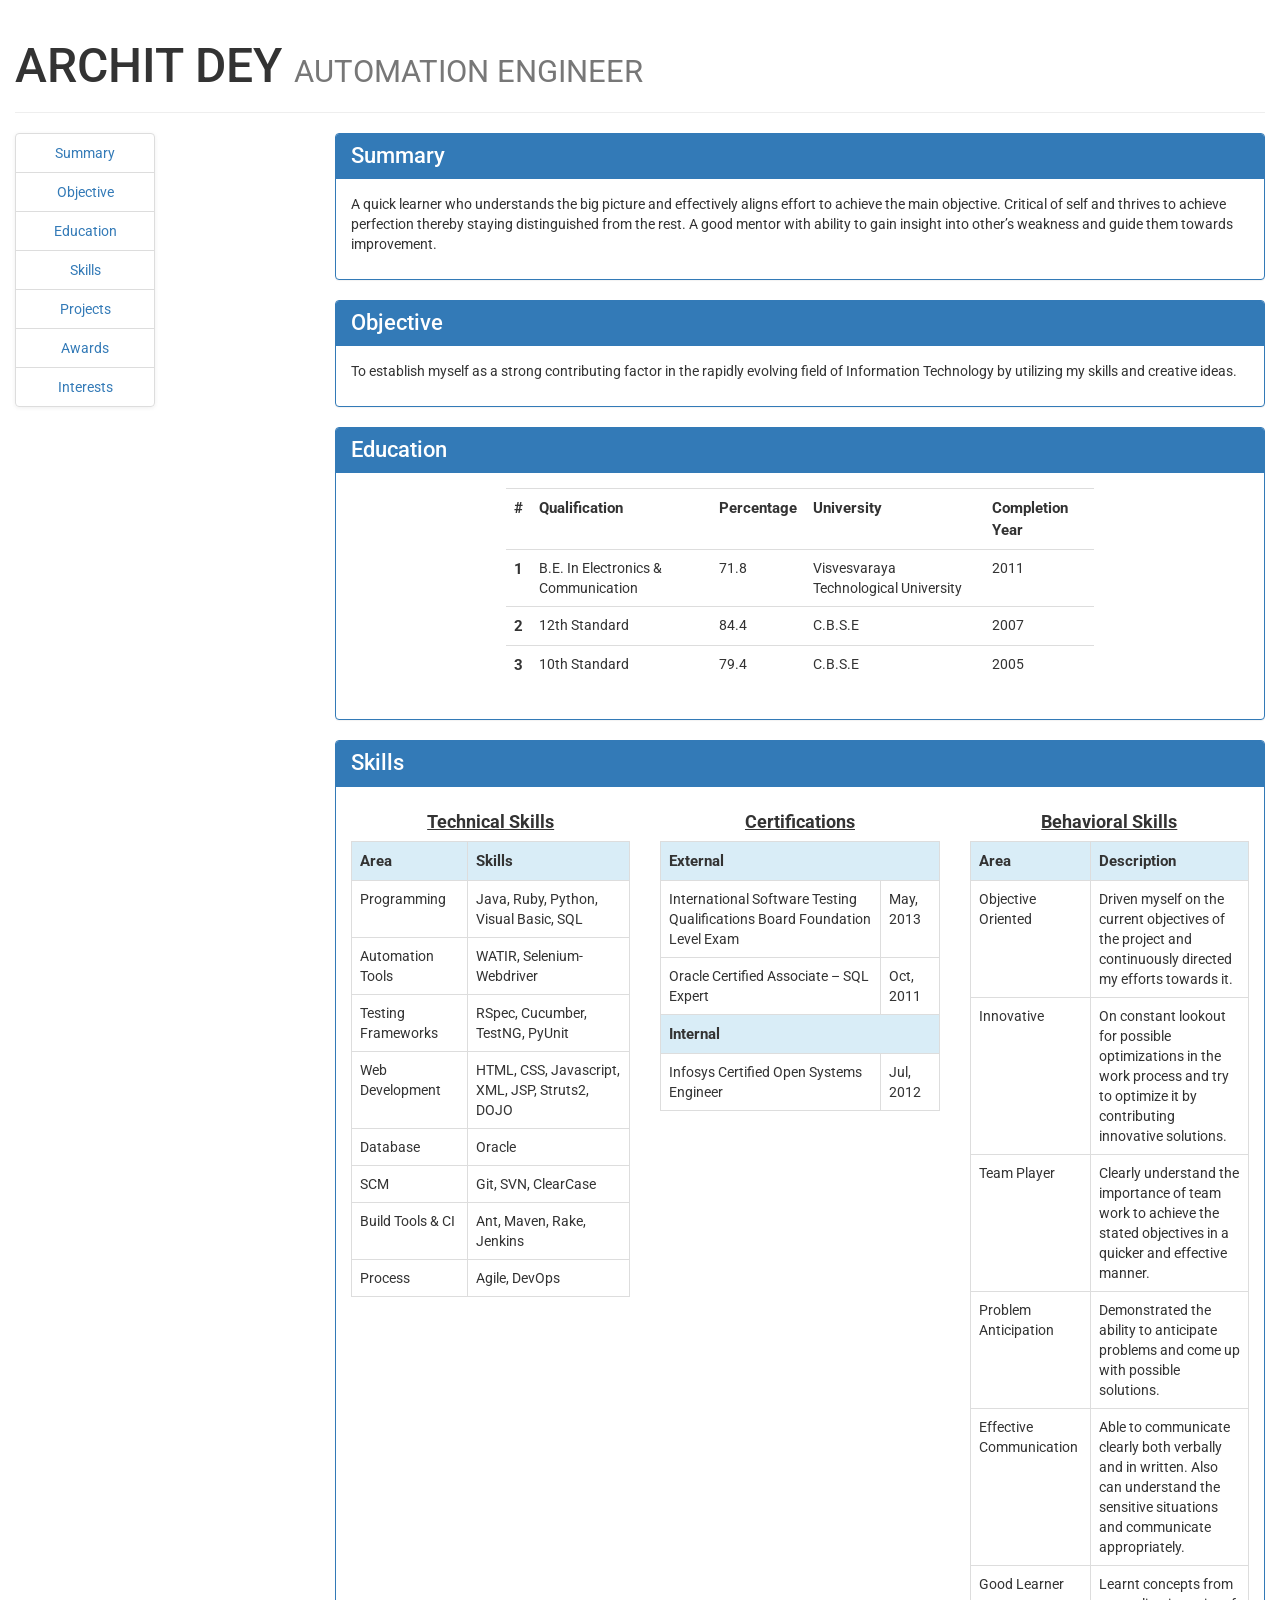
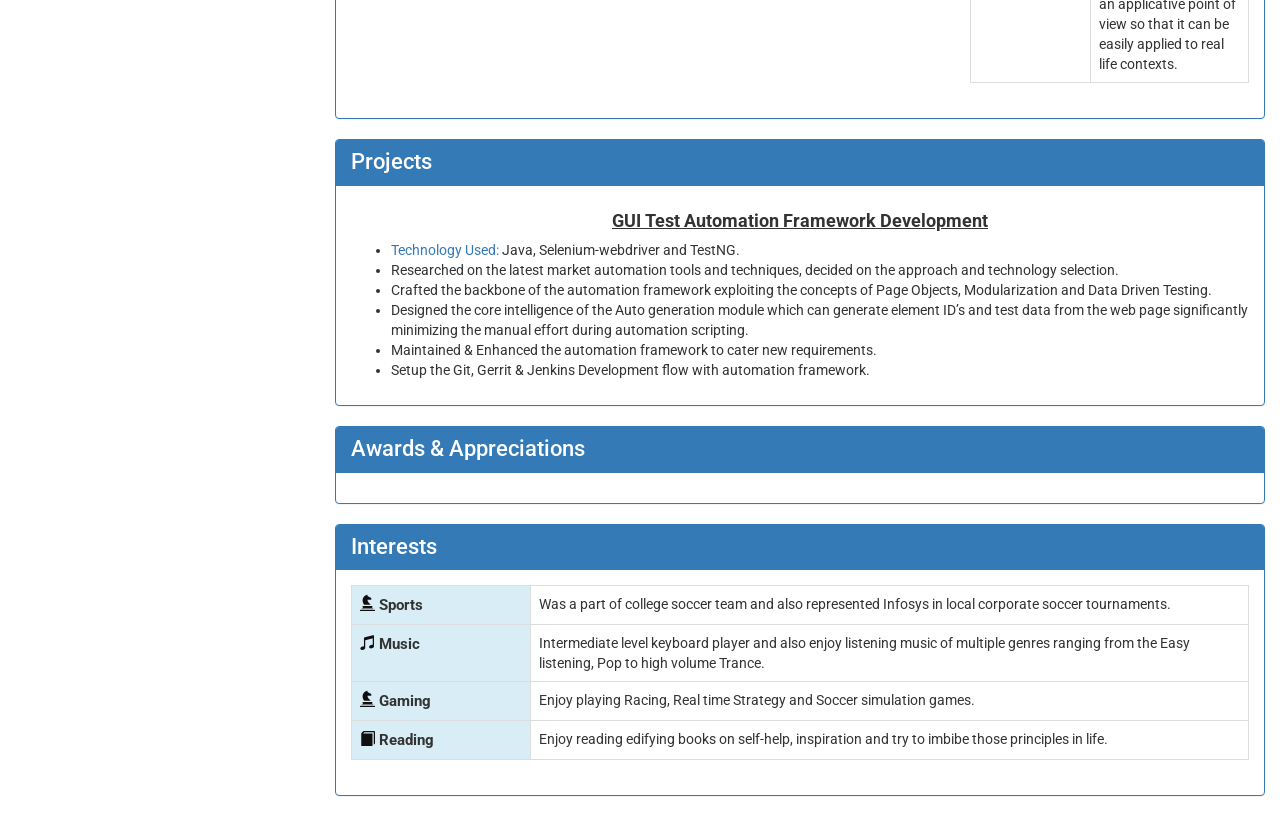
<file: index.html>
<!DOCTYPE html>
<!--
To change this license header, choose License Headers in Project Properties.
To change this template file, choose Tools | Templates
and open the template in the editor.
-->
<html>
    <head>
        <title>My CV</title>
        <meta charset="UTF-8">
        <meta name="viewport" content="width=device-width, initial-scale=1.0">
        <link href='http://fonts.googleapis.com/css?family=Roboto' rel='stylesheet' type='text/css'>
        <link rel="stylesheet" href="http://maxcdn.bootstrapcdn.com/bootstrap/3.3.4/css/bootstrap.min.css">
        <script src="http://ajax.aspnetcdn.com/ajax/jQuery/jquery-1.11.2.min.js"></script>
        <script src="js/custom.js"></script>
        <style type="text/css">
            .panel-title {
                font-size: 22px;
            }

            body {
                font-family: 'Roboto', sans-serif;
            }

            h1 {
                font-size: 48px;
                text-transform: uppercase;
            }
            h4 {
                text-align: center;
                font-weight: bold;
                text-decoration: underline;
            }

            table[class *= 'with-side-header'] th{
                width: 20%;
            }
            table th {
                font-size: 1.1em;
            }

            .glyphicon {
                color:#0f0f0f;
            }

            /* Sidebar Styles */
            ul.nav-tabs{
                width: 140px;
                margin-top: 0px;
                border-radius: 4px;
                border: 1px solid #ddd;
                box-shadow: 0 1px 4px rgba(0, 0, 0, 0.067);
            }
            ul.nav-tabs li{
                margin: 0;
                border-top: 1px solid #ddd;
                text-align: center;
            }
            ul.nav-tabs li:first-child{
                border-top: none;
            }
            ul.nav-tabs li a{
                margin: 0;
                padding: 8px 16px;
                border-radius: 0;
            }
            ul.nav-tabs li.active a, ul.nav-tabs li.active a:hover{
                color: #fff;
                background: #0088cc;
                border: 1px solid #0088cc;
            }
            ul.nav-tabs li:first-child a{
                border-radius: 4px 4px 0 0;
            }
            ul.nav-tabs li:last-child a{
                border-radius: 0 0 4px 4px;
            }
            ul.nav-tabs.affix{
                top: 30px; /* Set the top position of pinned element */
            }
        </style>
        <script type="text/javascript">
            $(document).ready(function () {
                $("#myNav").affix({
                    offset: {
                        top: 100
                    }
                });
            });
        </script>
    </head>

    <body data-spy="scroll" data-target="#myScrollspy">
        <div class="container-fluid">
            <nav class="navbar navbar-default visible-xs" role="navigation">
                <div class="navbar-header" >
                    <button type="button" class="navbar-toggle collapsed" data-toggle="collapse" data-target="#collapse">
                        <span class="sr-only">Toggle navigation</span>
                        <span class="glyphicon glyphicon-menu-down"></span>
                    </button>
                    <span class="navbar-brand">Contents</span>
                </div>
                <div class="collapse navbar-collapse" id="collapse">
                    <ul class="nav navbar-nav">
                        <li><a href="#Summary">Summary</a></li>
                        <li><a href="#Objective">Objective</a></li>
                        <li><a href="#Education">Education</a></li>
                        <li><a href="#Skills">Skills</a></li>
                        <li><a href="#Projects">Projects</a></li>
                        <li><a href="#Awards">Awards</a></li>
                        <li><a href="#Interests">Interests</a></li>  
                    </ul>   
                </div>
            </nav>
            <header class="page-header">
                <h1>Archit Dey <small>Automation Engineer</small></h1>
            </header>
            <div class="row">
                <aside class="col-sm-2 hidden-xs" id="myScrollspy">
                    <ul class="nav nav-tabs nav-stacked" id="myNav">
                        <li><a href="#Summary">Summary</a></li>
                        <li><a href="#Objective">Objective</a></li>
                        <li><a href="#Education">Education</a></li>
                        <li><a href="#Skills">Skills</a></li>
                        <li><a href="#Projects">Projects</a></li>
                        <li><a href="#Awards">Awards</a></li>
                        <li><a href="#Interests">Interests</a></li>
                    </ul>
                </aside>

                <div class="col-sm-9 pull-right">
                    <section>
                        <div class="panel panel-primary">
                            <div class="panel-heading">
                                <h2 id="Summary" class="panel-title">Summary</h2>
                            </div>
                            <div class="panel-body">
                                <p>A quick learner who understands the big picture and effectively aligns effort to achieve the main
                                    objective. Critical of self and thrives to achieve perfection thereby staying distinguished from
                                    the rest. A good mentor with ability to gain insight into other’s weakness and guide them
                                    towards improvement.
                                </p>
                            </div>
                        </div>

                    </section>
                    <section>
                        <div class="panel panel-primary">
                            <div class="panel-heading">
                                <h2 id="Objective" class="panel-title">Objective</h2>
                            </div>
                            <div class="panel-body">
                                <p>To establish myself as a strong contributing factor in the rapidly evolving field of Information
                                    Technology by utilizing my skills and creative ideas.
                                </p>
                            </div>
                        </div>
                    </section>
                    <section>
                        <div class="panel panel-primary">
                            <div class="panel-heading">
                                <h2 id="Education" class="panel-title">Education</h2>
                            </div>
                            <div class="panel-body">
                                <div class="row">
                                    <div class="col-md-8 col-md-offset-2 col-xs-12">
                                        <!--<div class="table-responsive">-->
                                        <table class="table">
                                            <tr><th>#</th><th>Qualification</th><th>Percentage</th><th>University<span class="visible-xs">,Year</span></th><th class="hidden-xs">Completion Year</th></tr>
                                            <tr><th>1</th><td>B.E. In Electronics & Communication</td><td>71.8</td><td>Visvesvaraya Technological University<span class="visible-xs">, 2011</span></td><td class="hidden-xs">2011</td></tr>
                                            <tr><th>2</th><td>12th Standard</td><td>84.4</td><td>C.B.S.E<span class="visible-xs">, 2007</span></td><td class="hidden-xs">2007</td></tr>
                                            <tr><th>3</th><td>10th Standard</td><td>79.4</td><td>C.B.S.E<span class="visible-xs">, 2005</span></td><td class="hidden-xs">2005</td></tr>
                                        </table>
                                        <!--</div>-->
                                    </div>
                                </div>
                            </div>
                        </div>
                    </section>
                    <section>
                        <div class="panel panel-primary">
                            <div class="panel-heading">
                                <h2 id="Skills" class="panel-title">Skills</h2>
                            </div>
                            <div class="panel-body">

                                <div class="row">

                                    <div class="col-md-6 col-lg-4">
                                        <h4>Technical Skills</h4>
                                        <table class="table table-bordered">
                                            <tr class="info"><th>Area</th><th>Skills</th></tr>
                                            <tr><td>Programming</td><td>Java, Ruby, Python, Visual Basic, SQL</td></tr>
                                            <tr><td>Automation Tools</td><td>WATIR, Selenium-Webdriver</td></tr>
                                            <tr><td>Testing Frameworks</td><td>RSpec, Cucumber, TestNG, PyUnit</td></tr>
                                            <tr><td>Web Development</td><td>HTML, CSS, Javascript, XML, JSP, Struts2, DOJO </td></tr>
                                            <tr><td>Database</td><td>Oracle</td></tr>
                                            <tr><td>SCM</td><td>Git, SVN, ClearCase</td></tr>
                                            <tr><td>Build Tools & CI</td><td>Ant, Maven, Rake, Jenkins</td></tr>
                                            <tr><td>Process</td><td>Agile, DevOps</td></tr>
                                        </table>
                                    </div>
                                    <div class="col-md-6 col-lg-4">
                                        <h4>Certifications</h4>
                                        <table class="table table-bordered">
                                            <tr class="info"><th colspan="2">External</th></tr>
                                            <tr><td>International Software Testing Qualifications Board Foundation Level Exam</td><td>May, 2013</td></tr>
                                            <tr><td>Oracle Certified Associate – SQL Expert</td><td>Oct, 2011</td></tr>
                                            <tr class="info"><th colspan="2">Internal</th></tr>
                                            <tr><td>Infosys Certified Open Systems Engineer</td><td>Jul, 2012</td></tr>
                                        </table>
                                    </div>
                                    <div class="clearfix visible-md-block"></div>
                                    <div class="col-md-8 col-md-offset-2 col-lg-4 col-lg-offset-0">
                                        <h4>Behavioral Skills</h4>
                                        <table class="table table-bordered">
                                            <tr class="info"><th>Area</th><th>Description</th></tr>
                                            <tr><td>Objective Oriented</td><td>Driven myself on the current objectives of the project and continuously directed my efforts towards it.</td></tr>
                                            <tr><td>Innovative</td><td>On constant lookout for possible optimizations in the work process and try to optimize it by contributing innovative solutions.</td></tr>
                                            <tr><td>Team Player</td><td>Clearly understand the importance of team work to achieve the stated objectives in a quicker and effective manner.</td></tr>
                                            <tr><td>Problem Anticipation</td><td>Demonstrated the ability to anticipate problems and come up with possible solutions.</td></tr>
                                            <tr><td>Effective Communication</td><td>Able to communicate clearly both verbally and in written. Also can understand the sensitive situations and communicate appropriately.</td></tr>
                                            <tr><td>Good Learner</td><td>Learnt concepts from an applicative point of view so that it can be easily applied to real life contexts.</td></tr>
                                        </table>
                                    </div>
                                </div>
                            </div>
                        </div>
                    </section>
                    <section>
                        <div class="panel panel-primary">
                            <div class="panel-heading">
                                <h2 id="Projects" class="panel-title">Projects</h2>
                            </div>
                            <div class="panel-body">
                                <h4>GUI Test Automation Framework Development</h4>
                                <ul>
                                    <li><span class="text-primary">Technology Used:</span> Java, Selenium-webdriver and TestNG.</li>
                                    <li>Researched on the latest market automation tools and techniques, decided on the approach and technology selection.</li>
                                    <li>Crafted the backbone of the automation framework exploiting the concepts of Page Objects, Modularization and Data Driven Testing.</li>
                                    <li>Designed the core intelligence of the Auto generation module which can generate element ID’s and test data from the web page significantly minimizing the manual effort during automation scripting.</li>
                                    <li>Maintained & Enhanced the automation framework to cater new requirements.</li>
                                    <li>Setup the Git, Gerrit & Jenkins Development flow with automation framework.</li>                           
                                </ul>
                            </div>
                        </div>
                    </section>
                    <section>
                        <div class="panel panel-primary">
                            <div class="panel-heading">
                                <h2 id="Awards" class="panel-title">Awards & Appreciations</h2>
                            </div>
                            <div class="panel-body">

                            </div>
                        </div>
                    </section>
                    <section>
                        <div class="panel panel-primary">
                            <div class="panel-heading">
                                <h2 id="Interests" class="panel-title">Interests</h2>
                            </div>
                            <div class="panel-body">
                                <table class="table table-bordered with-side-header">
                                    <tr><th class="info"><span class="glyphicon glyphicon-knight"></span> Sports  </th><td>Was a part of college soccer team and also represented Infosys in local corporate soccer tournaments. </td></tr>
                                    <tr><th class="info"><span class="glyphicon glyphicon-music"></span> Music  </th><td>Intermediate level keyboard player and also enjoy listening music of multiple genres ranging from the Easy listening, Pop to high volume Trance. </td></tr>
                                    <tr><th class="info"><span class="glyphicon glyphicon-knight"></span> Gaming  </th><td>Enjoy playing Racing, Real time Strategy and Soccer simulation games.</td></tr>
                                    <tr><th class="info"><span class="glyphicon glyphicon-book"></span> Reading  </th><td>Enjoy reading edifying books on self-help, inspiration and try to imbibe those principles in life.</td></tr>
                                </table>
                            </div>
                        </div>
                    </section>
                </div>
            </div>
        </div>
        <script src="http://maxcdn.bootstrapcdn.com/bootstrap/3.3.4/js/bootstrap.min.js"></script>

    </body>
</html>
</file>
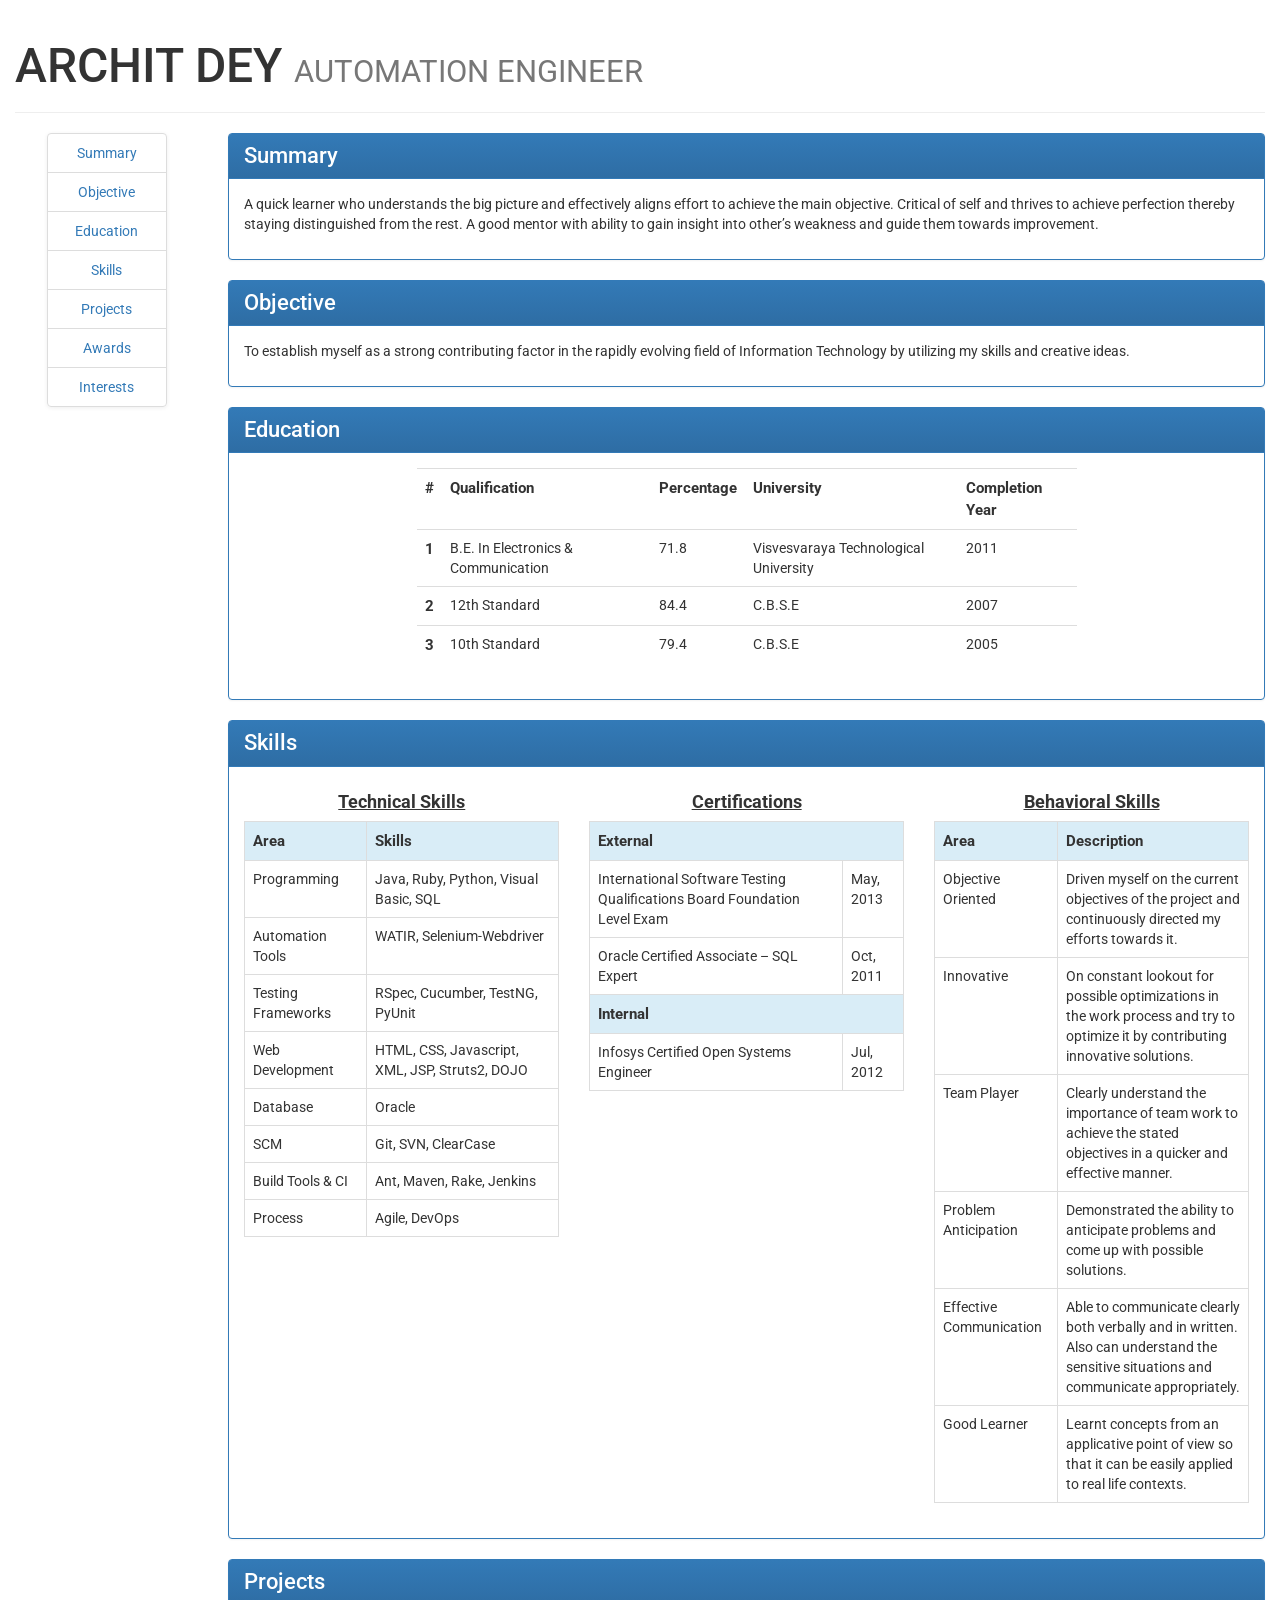
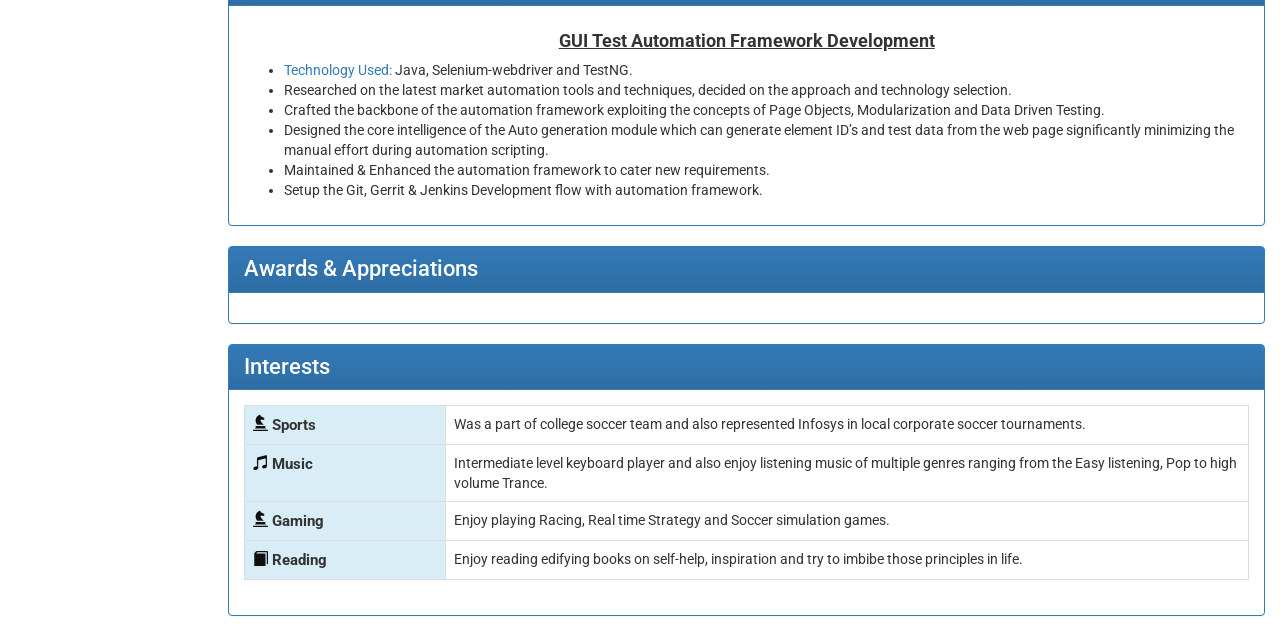
<file: Me.html>
<!DOCTYPE html>
<!--
To change this license header, choose License Headers in Project Properties.
To change this template file, choose Tools | Templates
and open the template in the editor.
-->
<html>
    <head>
        <title>My CV</title>
        <meta charset="UTF-8">
        <meta name="viewport" content="width=device-width, initial-scale=1.0">
        <link href='http://fonts.googleapis.com/css?family=Roboto' rel='stylesheet' type='text/css'>
        <link href="css/bootstrap.min.css" rel="stylesheet">
        <link href="css/bootstrap-theme.min.css" rel="stylesheet">
        <link href="css/custom.css" rel="stylesheet">
        <script src="js/jquery.js"></script>
        <script src="js/custom.js"></script>
    </head>
    <body data-spy="scroll" data-target="#myScrollspy">
        <div class="container-fluid">
            <nav class="navbar navbar-default visible-xs" role="navigation">
                <div class="navbar-header" >
                    <button type="button" class="navbar-toggle collapsed" data-toggle="collapse" data-target="#collapse">
                        <span class="sr-only">Toggle navigation</span>
                        <span class="glyphicon glyphicon-menu-down"></span>
                    </button>
                    <span class="navbar-brand">Contents</span>
                </div>
                <div class="collapse navbar-collapse" id="collapse">
                    <ul class="nav navbar-nav">
                        <li><a href="#Summary">Summary</a></li>
                        <li><a href="#Objective">Objective</a></li>
                        <li><a href="#Education">Education</a></li>
                        <li><a href="#Skills">Skills</a></li>
                        <li><a href="#Projects">Projects</a></li>
                        <li><a href="#Awards">Awards</a></li>
                        <li><a href="#Interests">Interests</a></li>  
                    </ul>   
                </div>
            </nav>
            <header class="page-header">
                <h1>Archit Dey <small>Automation Engineer</small></h1>
            </header>
            <div class="row">
                <aside class="col-md-2 visible-md visible-lg " id="myScrollspy">
                    <ul class="nav nav-tabs nav-stacked" id="myNav">
                        <li><a href="#Summary">Summary</a></li>
                        <li><a href="#Objective">Objective</a></li>
                        <li><a href="#Education">Education</a></li>
                        <li><a href="#Skills">Skills</a></li>
                        <li><a href="#Projects">Projects</a></li>
                        <li><a href="#Awards">Awards</a></li>
                        <li><a href="#Interests">Interests</a></li>
                    </ul>
                </aside>

                <div class="col-md-10">
                    <section>
                        <div class="panel panel-primary">
                            <div class="panel-heading">
                                <h2 id="Summary" class="panel-title">Summary</h2>
                            </div>
                            <div class="panel-body">
                                <p>A quick learner who understands the big picture and effectively aligns effort to achieve the main
                                    objective. Critical of self and thrives to achieve perfection thereby staying distinguished from
                                    the rest. A good mentor with ability to gain insight into other’s weakness and guide them
                                    towards improvement.
                                </p>
                            </div>
                        </div>

                    </section>
                    <section>
                        <div class="panel panel-primary">
                            <div class="panel-heading">
                                <h2 id="Objective" class="panel-title">Objective</h2>
                            </div>
                            <div class="panel-body">
                                <p>To establish myself as a strong contributing factor in the rapidly evolving field of Information
                                    Technology by utilizing my skills and creative ideas.
                                </p>
                            </div>
                        </div>
                    </section>
                    <section>
                        <div class="panel panel-primary">
                            <div class="panel-heading">
                                <h2 id="Education" class="panel-title">Education</h2>
                            </div>
                            <div class="panel-body">
                                <div class="row">
                                    <div class="col-md-8 col-md-offset-2 col-xs-12">
                                        <!--<div class="table-responsive">-->
                                        <table class="table">
                                            <tr><th>#</th><th>Qualification</th><th>Percentage</th><th>University<span class="visible-xs">,Year</span></th><th class="hidden-xs">Completion Year</th></tr>
                                            <tr><th>1</th><td>B.E. In Electronics & Communication</td><td>71.8</td><td>Visvesvaraya Technological University<span class="visible-xs">, 2011</span></td><td class="hidden-xs">2011</td></tr>
                                            <tr><th>2</th><td>12th Standard</td><td>84.4</td><td>C.B.S.E<span class="visible-xs">, 2007</span></td><td class="hidden-xs">2007</td></tr>
                                            <tr><th>3</th><td>10th Standard</td><td>79.4</td><td>C.B.S.E<span class="visible-xs">, 2005</span></td><td class="hidden-xs">2005</td></tr>
                                        </table>
                                        <!--</div>-->
                                    </div>
                                </div>
                            </div>
                        </div>
                    </section>
                    <section>
                        <div class="panel panel-primary">
                            <div class="panel-heading">
                                <h2 id="Skills" class="panel-title">Skills</h2>
                            </div>
                            <div class="panel-body">

                                <div class="row">

                                    <div class="col-md-6 col-lg-4">
                                        <h4>Technical Skills</h4>
                                        <table class="table table-bordered">
                                            <tr class="info"><th>Area</th><th>Skills</th></tr>
                                            <tr><td>Programming</td><td>Java, Ruby, Python, Visual Basic, SQL</td></tr>
                                            <tr><td>Automation Tools</td><td>WATIR, Selenium-Webdriver</td></tr>
                                            <tr><td>Testing Frameworks</td><td>RSpec, Cucumber, TestNG, PyUnit</td></tr>
                                            <tr><td>Web Development</td><td>HTML, CSS, Javascript, XML, JSP, Struts2, DOJO </td></tr>
                                            <tr><td>Database</td><td>Oracle</td></tr>
                                            <tr><td>SCM</td><td>Git, SVN, ClearCase</td></tr>
                                            <tr><td>Build Tools & CI</td><td>Ant, Maven, Rake, Jenkins</td></tr>
                                            <tr><td>Process</td><td>Agile, DevOps</td></tr>
                                        </table>
                                    </div>
                                    <div class="col-md-6 col-lg-4">
                                        <h4>Certifications</h4>
                                        <table class="table table-bordered">
                                            <tr class="info"><th colspan="2">External</th></tr>
                                            <tr><td>International Software Testing Qualifications Board Foundation Level Exam</td><td>May, 2013</td></tr>
                                            <tr><td>Oracle Certified Associate – SQL Expert</td><td>Oct, 2011</td></tr>
                                            <tr class="info"><th colspan="2">Internal</th></tr>
                                            <tr><td>Infosys Certified Open Systems Engineer</td><td>Jul, 2012</td></tr>
                                        </table>
                                    </div>
                                    <div class="clearfix visible-md-block"></div>
                                    <div class="col-md-8 col-md-offset-2 col-lg-4 col-lg-offset-0">
                                        <h4>Behavioral Skills</h4>
                                        <table class="table table-bordered">
                                            <tr class="info"><th>Area</th><th>Description</th></tr>
                                            <tr><td>Objective Oriented</td><td>Driven myself on the current objectives of the project and continuously directed my efforts towards it.</td></tr>
                                            <tr><td>Innovative</td><td>On constant lookout for possible optimizations in the work process and try to optimize it by contributing innovative solutions.</td></tr>
                                            <tr><td>Team Player</td><td>Clearly understand the importance of team work to achieve the stated objectives in a quicker and effective manner.</td></tr>
                                            <tr><td>Problem Anticipation</td><td>Demonstrated the ability to anticipate problems and come up with possible solutions.</td></tr>
                                            <tr><td>Effective Communication</td><td>Able to communicate clearly both verbally and in written. Also can understand the sensitive situations and communicate appropriately.</td></tr>
                                            <tr><td>Good Learner</td><td>Learnt concepts from an applicative point of view so that it can be easily applied to real life contexts.</td></tr>
                                        </table>
                                    </div>
                                </div>
                            </div>
                        </div>
                    </section>
                    <section>
                        <div class="panel panel-primary">
                            <div class="panel-heading">
                                <h2 id="Projects" class="panel-title">Projects</h2>
                            </div>
                            <div class="panel-body">
                                <h4>GUI Test Automation Framework Development</h4>
                                <ul>
                                    <li><span class="text-primary">Technology Used:</span> Java, Selenium-webdriver and TestNG.</li>
                                    <li>Researched on the latest market automation tools and techniques, decided on the approach and technology selection.</li>
                                    <li>Crafted the backbone of the automation framework exploiting the concepts of Page Objects, Modularization and Data Driven Testing.</li>
                                    <li>Designed the core intelligence of the Auto generation module which can generate element ID’s and test data from the web page significantly minimizing the manual effort during automation scripting.</li>
                                    <li>Maintained & Enhanced the automation framework to cater new requirements.</li>
                                    <li>Setup the Git, Gerrit & Jenkins Development flow with automation framework.</li>                           
                                </ul>
                            </div>
                        </div>
                    </section>
                    <section>
                        <div class="panel panel-primary">
                            <div class="panel-heading">
                                <h2 id="Awards" class="panel-title">Awards & Appreciations</h2>
                            </div>
                            <div class="panel-body">

                            </div>
                        </div>
                    </section>
                    <section>
                        <div class="panel panel-primary">
                            <div class="panel-heading">
                                <h2 id="Interests" class="panel-title">Interests</h2>
                            </div>
                            <div class="panel-body">
                                <table class="table table-bordered with-side-header">
                                    <tr><th class="info"><span class="glyphicon glyphicon-knight"></span> Sports  </th><td>Was a part of college soccer team and also represented Infosys in local corporate soccer tournaments. </td></tr>
                                    <tr><th class="info"><span class="glyphicon glyphicon-music"></span> Music  </th><td>Intermediate level keyboard player and also enjoy listening music of multiple genres ranging from the Easy listening, Pop to high volume Trance. </td></tr>
                                    <tr><th class="info"><span class="glyphicon glyphicon-knight"></span> Gaming  </th><td>Enjoy playing Racing, Real time Strategy and Soccer simulation games.</td></tr>
                                    <tr><th class="info"><span class="glyphicon glyphicon-book"></span> Reading  </th><td>Enjoy reading edifying books on self-help, inspiration and try to imbibe those principles in life.</td></tr>
                                </table>
                            </div>
                        </div>
                    </section>
                </div>
            </div>
        </div>
        <script src="js/bootstrap.min.js"></script>

    </body>
</html>
</file>
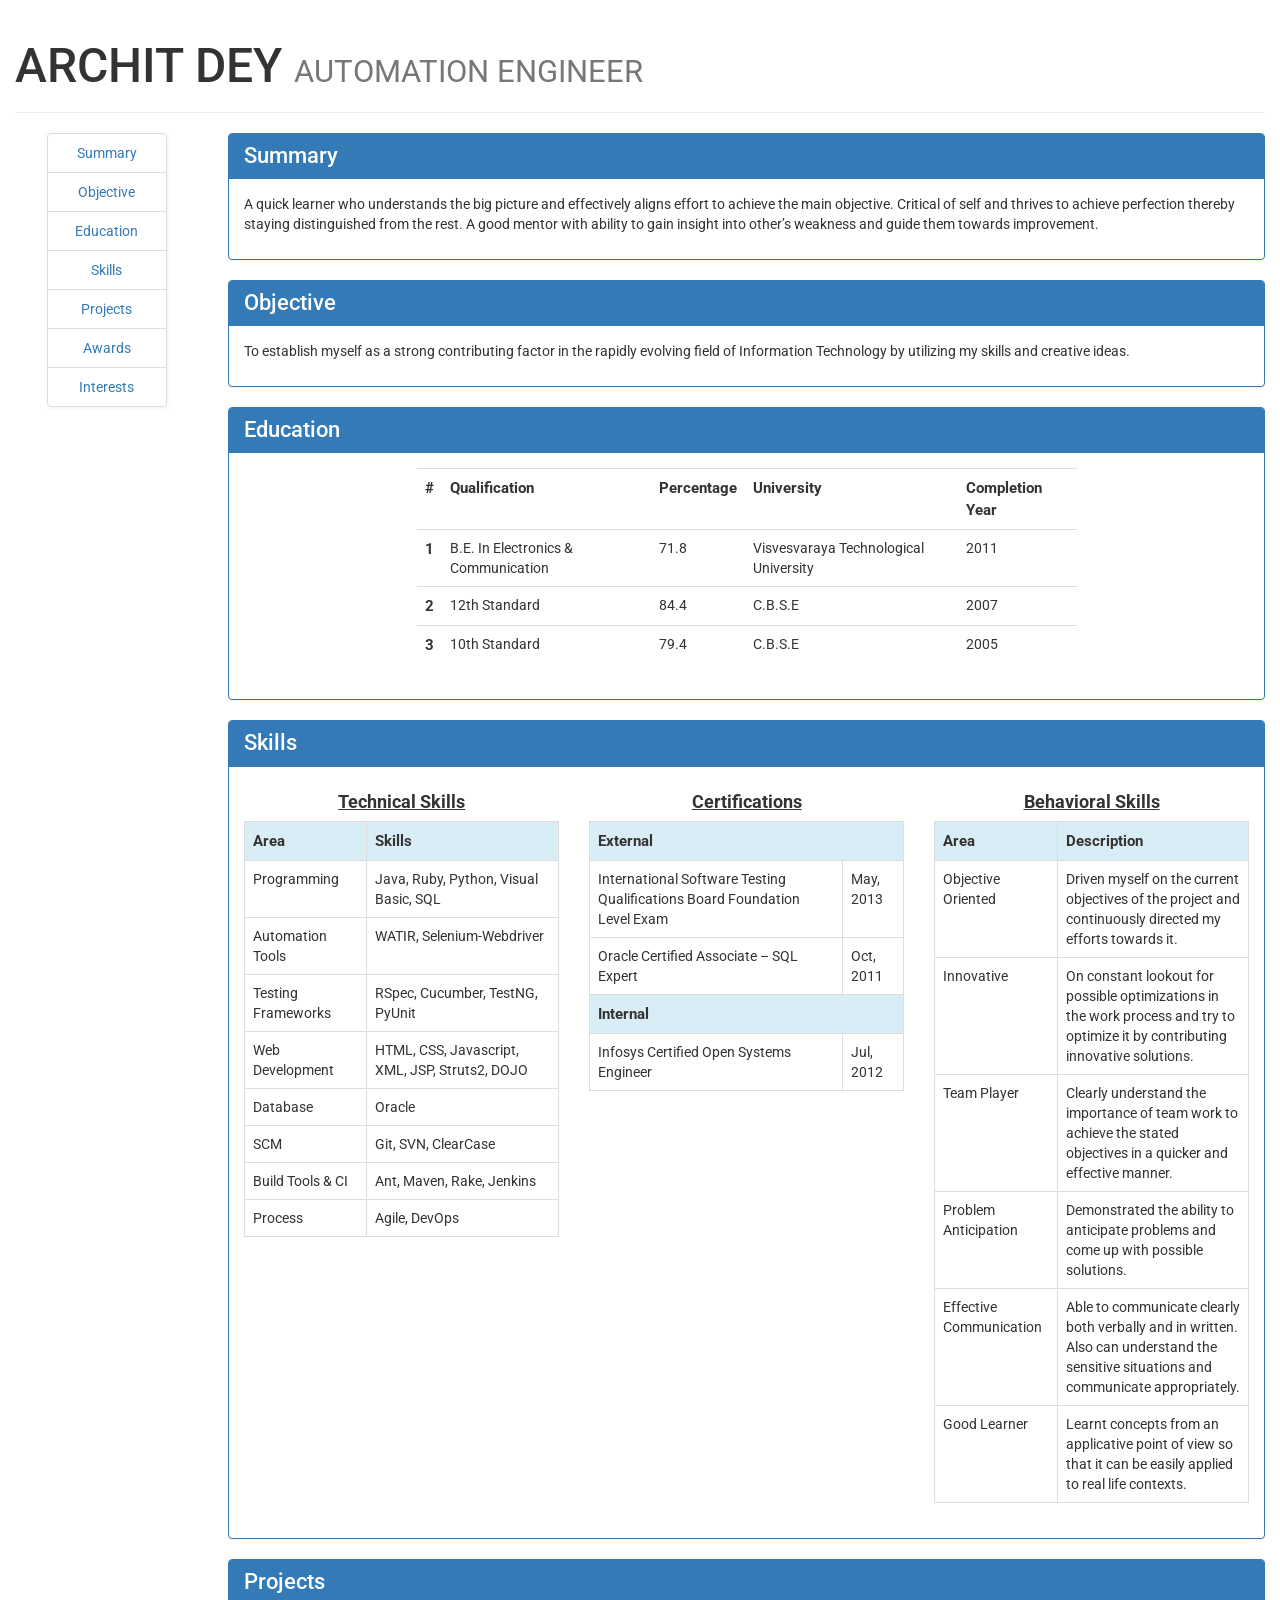
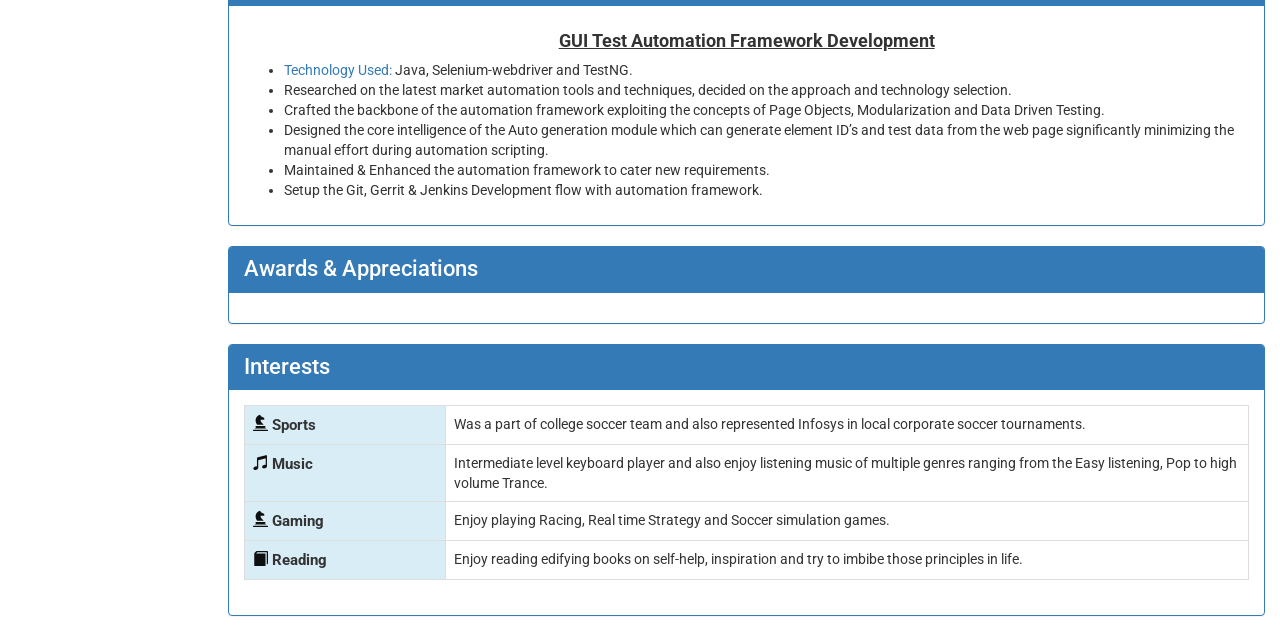
<file: Me_standalone.html>
<!DOCTYPE html>
<!--
To change this license header, choose License Headers in Project Properties.
To change this template file, choose Tools | Templates
and open the template in the editor.
-->
<html>
    <head>
        <title>My CV</title>
        <meta charset="UTF-8">
        <meta name="viewport" content="width=device-width, initial-scale=1.0">
        <link href='http://fonts.googleapis.com/css?family=Roboto' rel='stylesheet' type='text/css'>
        <link rel="stylesheet" href="http://maxcdn.bootstrapcdn.com/bootstrap/3.3.4/css/bootstrap.min.css">
        <script src="http://ajax.aspnetcdn.com/ajax/jQuery/jquery-1.11.2.min.js"></script>       
        <link href="css/custom.css" rel="stylesheet">
        <script src="js/custom.js"></script>
    </head>

    <body data-spy="scroll" data-target="#myScrollspy">
        <div class="container-fluid">
            <nav class="navbar navbar-default visible-xs" role="navigation">
                <div class="navbar-header" >
                    <button type="button" class="navbar-toggle collapsed" data-toggle="collapse" data-target="#collapse">
                        <span class="sr-only">Toggle navigation</span>
                        <span class="glyphicon glyphicon-menu-down"></span>
                    </button>
                    <span class="navbar-brand">Contents</span>
                </div>
                <div class="collapse navbar-collapse" id="collapse">
                    <ul class="nav navbar-nav">
                        <li><a href="#Summary">Summary</a></li>
                        <li><a href="#Objective">Objective</a></li>
                        <li><a href="#Education">Education</a></li>
                        <li><a href="#Skills">Skills</a></li>
                        <li><a href="#Projects">Projects</a></li>
                        <li><a href="#Awards">Awards</a></li>
                        <li><a href="#Interests">Interests</a></li>  
                    </ul>   
                </div>
            </nav>
            <header class="page-header">
                <h1>Archit Dey <small>Automation Engineer</small></h1>
            </header>
            <div class="row">
                <aside class="col-sm-2 hidden-xs" id="myScrollspy">
                    <ul class="nav nav-tabs nav-stacked" id="myNav">
                        <li><a href="#Summary">Summary</a></li>
                        <li><a href="#Objective">Objective</a></li>
                        <li><a href="#Education">Education</a></li>
                        <li><a href="#Skills">Skills</a></li>
                        <li><a href="#Projects">Projects</a></li>
                        <li><a href="#Awards">Awards</a></li>
                        <li><a href="#Interests">Interests</a></li>
                    </ul>
                </aside>

                <div class="col-sm-10 pull-right">
                    <section>
                        <div class="panel panel-primary">
                            <div class="panel-heading">
                                <h2 id="Summary" class="panel-title">Summary</h2>
                            </div>
                            <div class="panel-body">
                                <p>A quick learner who understands the big picture and effectively aligns effort to achieve the main
                                    objective. Critical of self and thrives to achieve perfection thereby staying distinguished from
                                    the rest. A good mentor with ability to gain insight into other’s weakness and guide them
                                    towards improvement.
                                </p>
                            </div>
                        </div>

                    </section>
                    <section>
                        <div class="panel panel-primary">
                            <div class="panel-heading">
                                <h2 id="Objective" class="panel-title">Objective</h2>
                            </div>
                            <div class="panel-body">
                                <p>To establish myself as a strong contributing factor in the rapidly evolving field of Information
                                    Technology by utilizing my skills and creative ideas.
                                </p>
                            </div>
                        </div>
                    </section>
                    <section>
                        <div class="panel panel-primary">
                            <div class="panel-heading">
                                <h2 id="Education" class="panel-title">Education</h2>
                            </div>
                            <div class="panel-body">
                                <div class="row">
                                    <div class="col-md-8 col-md-offset-2 col-xs-12">
                                        <!--<div class="table-responsive">-->
                                        <table class="table">
                                            <tr><th>#</th><th>Qualification</th><th>Percentage</th><th>University<span class="visible-xs">,Year</span></th><th class="hidden-xs">Completion Year</th></tr>
                                            <tr><th>1</th><td>B.E. In Electronics & Communication</td><td>71.8</td><td>Visvesvaraya Technological University<span class="visible-xs">, 2011</span></td><td class="hidden-xs">2011</td></tr>
                                            <tr><th>2</th><td>12th Standard</td><td>84.4</td><td>C.B.S.E<span class="visible-xs">, 2007</span></td><td class="hidden-xs">2007</td></tr>
                                            <tr><th>3</th><td>10th Standard</td><td>79.4</td><td>C.B.S.E<span class="visible-xs">, 2005</span></td><td class="hidden-xs">2005</td></tr>
                                        </table>
                                        <!--</div>-->
                                    </div>
                                </div>
                            </div>
                        </div>
                    </section>
                    <section>
                        <div class="panel panel-primary">
                            <div class="panel-heading">
                                <h2 id="Skills" class="panel-title">Skills</h2>
                            </div>
                            <div class="panel-body">

                                <div class="row">

                                    <div class="col-md-6 col-lg-4">
                                        <h4>Technical Skills</h4>
                                        <table class="table table-bordered">
                                            <tr class="info"><th>Area</th><th>Skills</th></tr>
                                            <tr><td>Programming</td><td>Java, Ruby, Python, Visual Basic, SQL</td></tr>
                                            <tr><td>Automation Tools</td><td>WATIR, Selenium-Webdriver</td></tr>
                                            <tr><td>Testing Frameworks</td><td>RSpec, Cucumber, TestNG, PyUnit</td></tr>
                                            <tr><td>Web Development</td><td>HTML, CSS, Javascript, XML, JSP, Struts2, DOJO </td></tr>
                                            <tr><td>Database</td><td>Oracle</td></tr>
                                            <tr><td>SCM</td><td>Git, SVN, ClearCase</td></tr>
                                            <tr><td>Build Tools & CI</td><td>Ant, Maven, Rake, Jenkins</td></tr>
                                            <tr><td>Process</td><td>Agile, DevOps</td></tr>
                                        </table>
                                    </div>
                                    <div class="col-md-6 col-lg-4">
                                        <h4>Certifications</h4>
                                        <table class="table table-bordered">
                                            <tr class="info"><th colspan="2">External</th></tr>
                                            <tr><td>International Software Testing Qualifications Board Foundation Level Exam</td><td>May, 2013</td></tr>
                                            <tr><td>Oracle Certified Associate – SQL Expert</td><td>Oct, 2011</td></tr>
                                            <tr class="info"><th colspan="2">Internal</th></tr>
                                            <tr><td>Infosys Certified Open Systems Engineer</td><td>Jul, 2012</td></tr>
                                        </table>
                                    </div>
                                    <div class="clearfix visible-md-block"></div>
                                    <div class="col-md-8 col-md-offset-2 col-lg-4 col-lg-offset-0">
                                        <h4>Behavioral Skills</h4>
                                        <table class="table table-bordered">
                                            <tr class="info"><th>Area</th><th>Description</th></tr>
                                            <tr><td>Objective Oriented</td><td>Driven myself on the current objectives of the project and continuously directed my efforts towards it.</td></tr>
                                            <tr><td>Innovative</td><td>On constant lookout for possible optimizations in the work process and try to optimize it by contributing innovative solutions.</td></tr>
                                            <tr><td>Team Player</td><td>Clearly understand the importance of team work to achieve the stated objectives in a quicker and effective manner.</td></tr>
                                            <tr><td>Problem Anticipation</td><td>Demonstrated the ability to anticipate problems and come up with possible solutions.</td></tr>
                                            <tr><td>Effective Communication</td><td>Able to communicate clearly both verbally and in written. Also can understand the sensitive situations and communicate appropriately.</td></tr>
                                            <tr><td>Good Learner</td><td>Learnt concepts from an applicative point of view so that it can be easily applied to real life contexts.</td></tr>
                                        </table>
                                    </div>
                                </div>
                            </div>
                        </div>
                    </section>
                    <section>
                        <div class="panel panel-primary">
                            <div class="panel-heading">
                                <h2 id="Projects" class="panel-title">Projects</h2>
                            </div>
                            <div class="panel-body">
                                <h4>GUI Test Automation Framework Development</h4>
                                <ul>
                                    <li><span class="text-primary">Technology Used:</span> Java, Selenium-webdriver and TestNG.</li>
                                    <li>Researched on the latest market automation tools and techniques, decided on the approach and technology selection.</li>
                                    <li>Crafted the backbone of the automation framework exploiting the concepts of Page Objects, Modularization and Data Driven Testing.</li>
                                    <li>Designed the core intelligence of the Auto generation module which can generate element ID’s and test data from the web page significantly minimizing the manual effort during automation scripting.</li>
                                    <li>Maintained & Enhanced the automation framework to cater new requirements.</li>
                                    <li>Setup the Git, Gerrit & Jenkins Development flow with automation framework.</li>                           
                                </ul>
                            </div>
                        </div>
                    </section>
                    <section>
                        <div class="panel panel-primary">
                            <div class="panel-heading">
                                <h2 id="Awards" class="panel-title">Awards & Appreciations</h2>
                            </div>
                            <div class="panel-body">

                            </div>
                        </div>
                    </section>
                    <section>
                        <div class="panel panel-primary">
                            <div class="panel-heading">
                                <h2 id="Interests" class="panel-title">Interests</h2>
                            </div>
                            <div class="panel-body">
                                <table class="table table-bordered with-side-header">
                                    <tr><th class="info"><span class="glyphicon glyphicon-knight"></span> Sports  </th><td>Was a part of college soccer team and also represented Infosys in local corporate soccer tournaments. </td></tr>
                                    <tr><th class="info"><span class="glyphicon glyphicon-music"></span> Music  </th><td>Intermediate level keyboard player and also enjoy listening music of multiple genres ranging from the Easy listening, Pop to high volume Trance. </td></tr>
                                    <tr><th class="info"><span class="glyphicon glyphicon-knight"></span> Gaming  </th><td>Enjoy playing Racing, Real time Strategy and Soccer simulation games.</td></tr>
                                    <tr><th class="info"><span class="glyphicon glyphicon-book"></span> Reading  </th><td>Enjoy reading edifying books on self-help, inspiration and try to imbibe those principles in life.</td></tr>
                                </table>
                            </div>
                        </div>
                    </section>
                </div>
            </div>
        </div>
        <script src="http://maxcdn.bootstrapcdn.com/bootstrap/3.3.4/js/bootstrap.min.js"></script>

    </body>
</html>
</file>
<file: css/custom.css>
.panel-title {
    font-size: 22px;
}

body {
    font-family: 'Roboto', sans-serif;
}

h1 {
    font-size: 48px;
    text-transform: uppercase;
}
h4 {
    text-align: center;
    font-weight: bold;
    text-decoration: underline;
}

table[class *= 'with-side-header'] th{
    width: 20%;
}
table th {
    font-size: 1.1em;
}

.glyphicon {
    color:#0f0f0f;
}

/* Sidebar Styles */
ul.nav-tabs{
    width: 120px;
    margin-top: 0px;
    border-radius: 4px;
    border: 1px solid #ddd;
    box-shadow: 0 1px 4px rgba(0, 0, 0, 0.067);
}
ul.nav-tabs li{
    margin: 0;
    border-top: 1px solid #ddd;
    text-align: center;
}
ul.nav-tabs li:first-child{
    border-top: none;
}
ul.nav-tabs li a{
    margin: 0;
    padding: 8px 16px;
    border-radius: 0;
}
ul.nav-tabs li.active a, ul.nav-tabs li.active a:hover{
    color: #fff;
    background: #0088cc;
    border: 1px solid #0088cc;
}
ul.nav-tabs li:first-child a{
    border-radius: 4px 4px 0 0;
}
ul.nav-tabs li:last-child a{
    border-radius: 0 0 4px 4px;
}
ul.nav-tabs.affix{
    top: 30px; /* Set the top position of pinned element */
}
#myNav {
    margin-right: auto;
    margin-left: auto;
}
</file>
